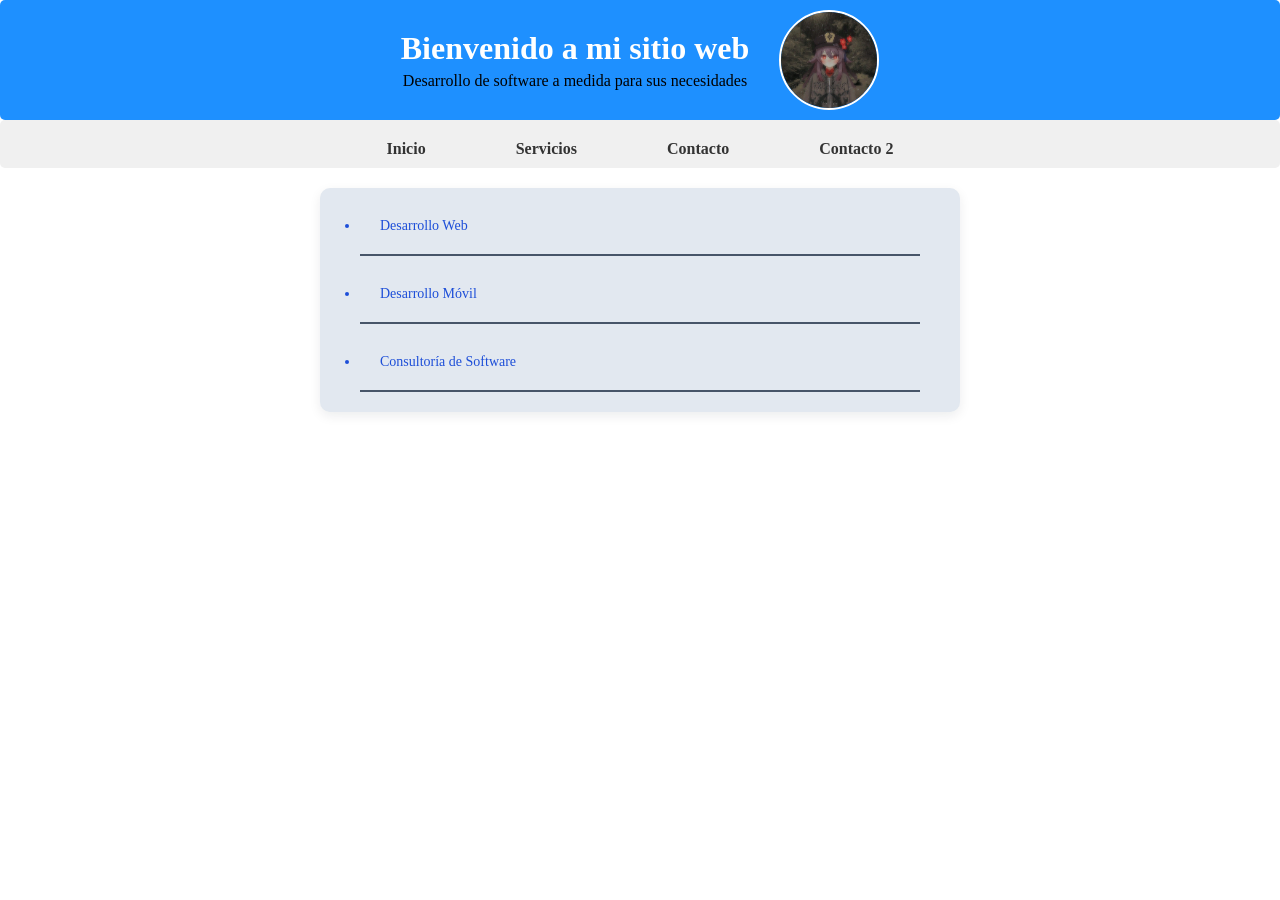
<file: index.html>
<!DOCTYPE html>
<html lang="en">
<head>
    <meta charset="UTF-8">
    <meta name="viewport" content="width=device-width, initial-scale=1.0">
    <title>Index</title>
    <link rel="stylesheet" href="css/estilos.css">
</head>
<body>
    <header class="encabezado">
        <div class="datos">
            <h1>Bienvenido a mi sitio web</h1>
            <p>Desarrollo de software a medida para sus necesidades</p>
        </div>
        <img src="img/hu tao.jpg" alt="La waifu de Genshin Impact">
    </header>   
    <nav class="navegacion">
        <ul>
            <li><a href="index.html">Inicio</a></li>
            <li><a href="servicios.html">Servicios</a></li>
            <li><a href="contacto.html">Contacto </a></li>
            <li><a href="contacto2.html">Contacto 2</a></li>
        </ul>
    </nav>

    <ul class="lista-inicio">
        <li>Desarrollo Web</li>
        <li>Desarrollo Móvil</li>
        <li>Consultoría de Software</li>
    </ul>

</body>
</html>
</file>
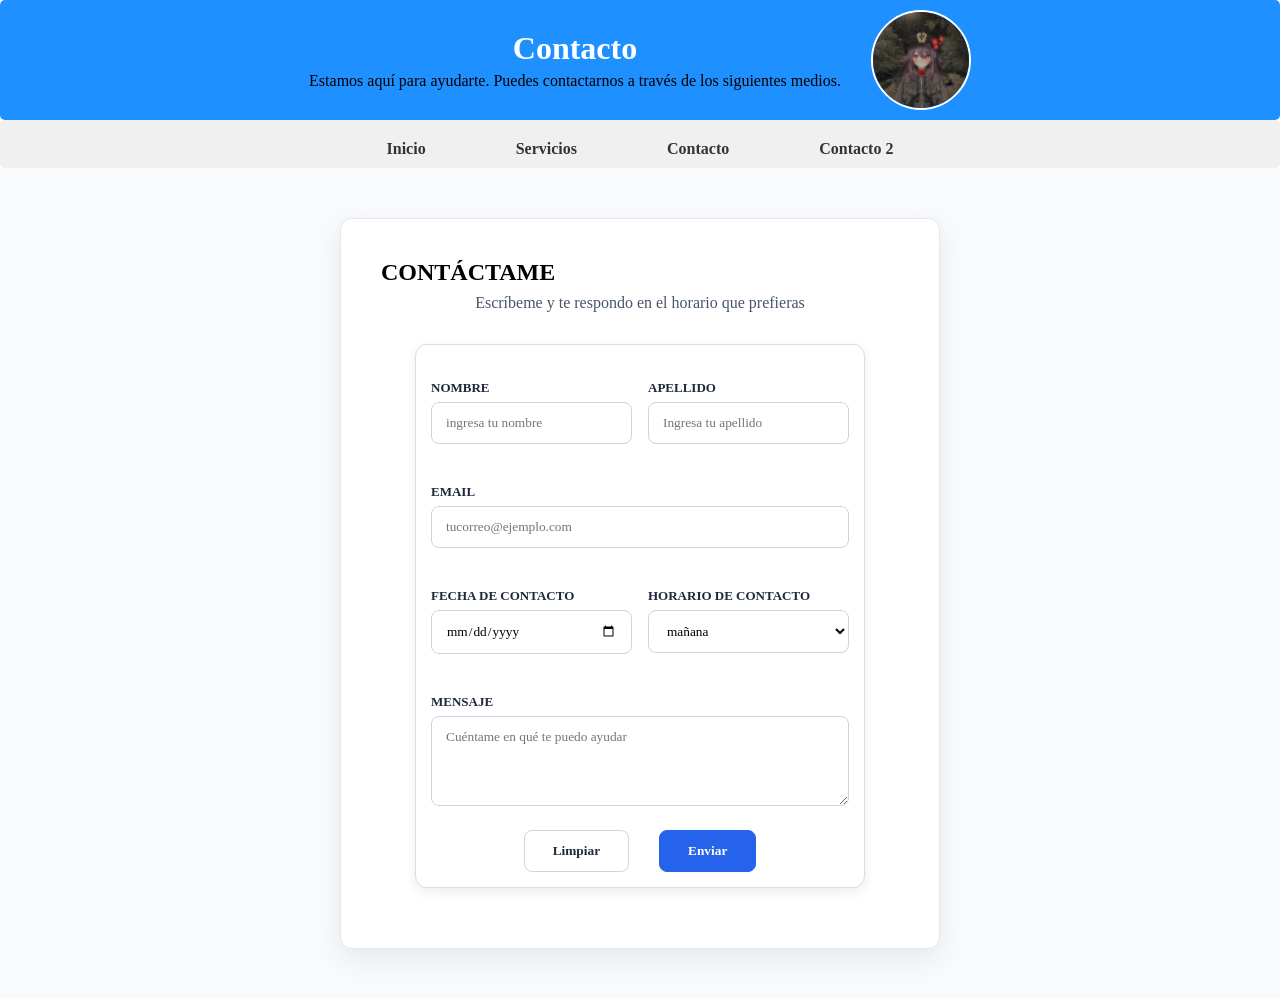
<file: contacto.html>
<!DOCTYPE html>
<html lang="en">
<head>
    <meta charset="UTF-8">
    <meta name="viewport" content="width=device-width, initial-scale=1.0">
    <title>Contacto</title>
    <link rel="stylesheet" href="css/estilos.css">
    <link rel="stylesheet" href="css/estilosFormulario.css">
</head>
<body>
    <header class="encabezado">
        <div class="datos">
            <h1>Contacto</h1>
            <p>Estamos aquí para ayudarte. Puedes contactarnos a través de los siguientes medios.</p>
        </div>
        <img src="img/hu tao.jpg" alt="La waifu de Genshin Impact">
    </header>   
    <nav class="navegacion">
        <ul>
            <li><a href="index.html">Inicio</a></li>
            <li><a href="servicios.html">Servicios</a></li>
            <li><a href="contacto.html">Contacto</a></li>
            <li><a href="contacto2.html">Contacto 2</a></li>
        </ul>
    </nav>

   
<main class="contenedor-main-contactame">

    <div class="contenedor-formulario">

        <h2>CONTÁCTAME</h2>
        <P class="subtitulo">Escríbeme y te respondo en el horario que prefieras</P>        

        <form action="" method="get">

            <div class="fila">
                <div class="campo">
                    <label for="nombre">NOMBRE</label>
                    <input type="text" name="nombre" id="nombre" 
                    placeholder="ingresa tu nombre" required >
                </div>
                <div class="campo">
                    <label for="apellido">APELLIDO</label>
                    <input type="text" name="apellido" id="apellido" 
                    placeholder="Ingresa tu apellido">
                </div>
            </div>
            
           <div class="campo">
                <label for="correo">EMAIL</label>
                <input type="email" name="correo" id="correo"
                placeholder="tucorreo@ejemplo.com">
           </div>

            <div class="fila">
                <div class="campo">
                    <label for="fecha">FECHA DE CONTACTO</label>
                    <input type="date" name="fecha" id="fecha" min="2026-10-25">
                </div>
                <div class="campo">
                    <label for="horario">HORARIO DE CONTACTO</label>
                    <select name="horario" id="horario">
                        <option value="mañana">mañana</option>
                        <option value="tarde">tarde</option>
                        <option value="noche">noche</option>
                    </select>
                </div>
            </div>

            <div class="campo">
                <label for="mensaje">MENSAJE</label>
                <textarea name="mensaje" id="mensaje" rows="4"
                placeholder="Cuéntame en qué te puedo ayudar"></textarea>
            </div>

            <div class="botones-formulario">
                <input class="btn btn-alt" type="reset" name="limpiar" id="limpiar" value="Limpiar">
                <input class="btn" type="submit" value="Enviar">      
            </div>
            
        </form>
    </div>
</main>

</body>
</html>
</file>
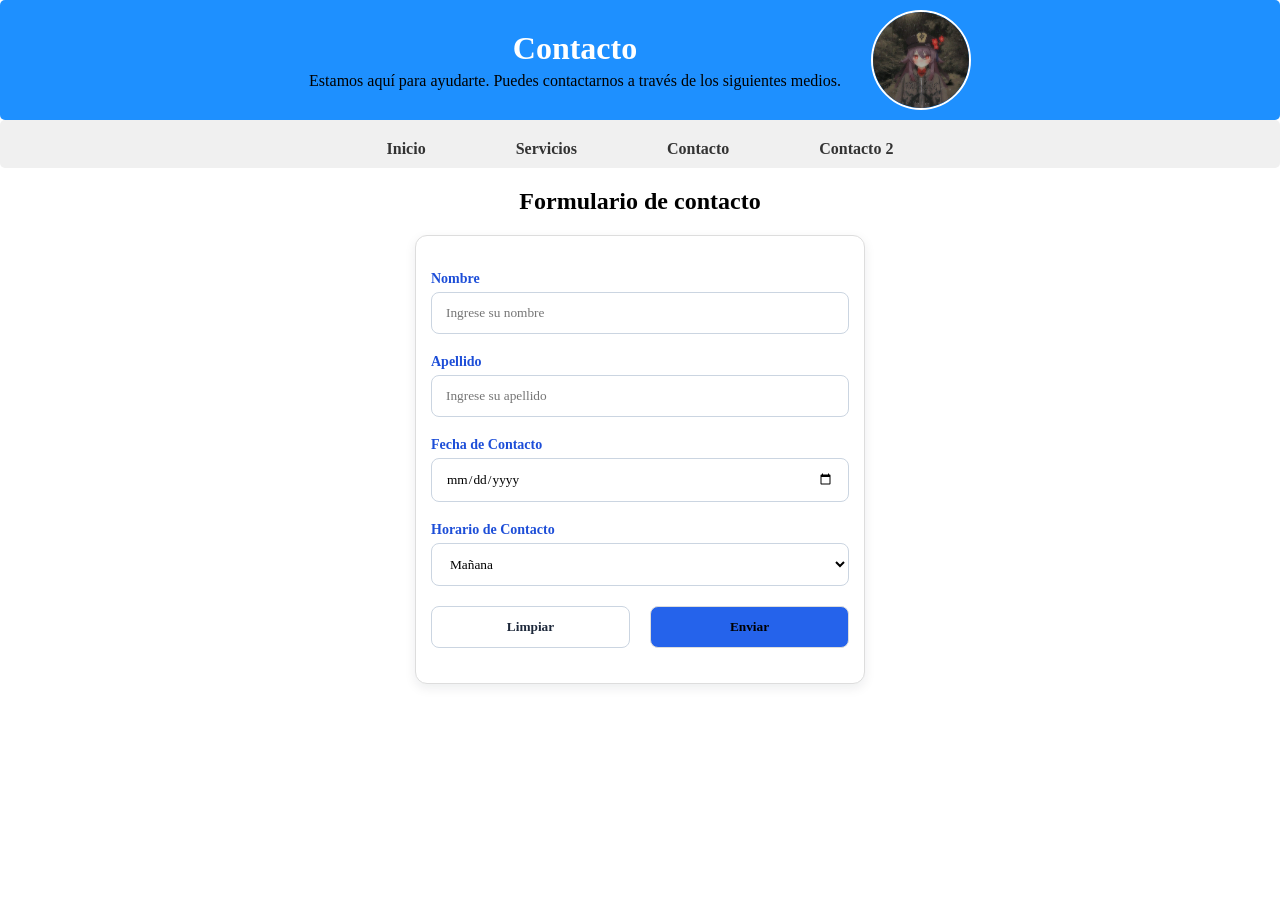
<file: contacto2.html>
<!DOCTYPE html>
<html lang="en">
<head>
    <meta charset="UTF-8">
    <meta name="viewport" content="width=device-width, initial-scale=1.0">
    <title>Contacto 2</title>
    <link rel="stylesheet" href="css/estilos.css">
</head>
<body>
    <header class="encabezado">
        <div class="datos">
            <h1>Contacto</h1>
            <p>Estamos aquí para ayudarte. Puedes contactarnos a través de los siguientes medios.</p>
        </div>
        <img src="img/hu tao.jpg" alt="La waifu de Genshin Impact">
    </header>   
    <nav class="navegacion">
        <ul>
            <li><a href="index.html">Inicio</a></li>
            <li><a href="servicios.html">Servicios</a></li>
            <li><a href="contacto.html">Contacto</a></li>
            <li><a href="contacto2.html">Contacto 2</a></li>
        </ul>
    </nav>

<h2 class="subtitulo">Formulario de contacto</h2>
    <form action="" method="post">
        <label for="nombre">Nombre</label>
        <input type="text" name="nombre" id="nombre" 
        placeholder="Ingrese su nombre" required>

        <label for="apellido">Apellido</label>
        <input type="text" name="apellido" id="apellido" 
        placeholder="Ingrese su apellido" required>

        <label for="fecha">Fecha de Contacto</label>
        <input type="date" name="fecha" id="fecha">

        <label for="horario">Horario de Contacto</label>
        <select name="horario" id="horario">
            <option value="Mañana">Mañana</option>
            <option value="Tarde">Tarde</option>
            <option value="Noche">Noche</option>
        </select>

        <div class="botones">
            <input class="btn btn-alt" type="reset" name="Limpiar" id="limpiar" value="Limpiar">
            <input class="btn" type="submit" name="Enviar" id="enviar" value="Enviar">
        </div>

    </form>
    
</body>
</html>
</file>
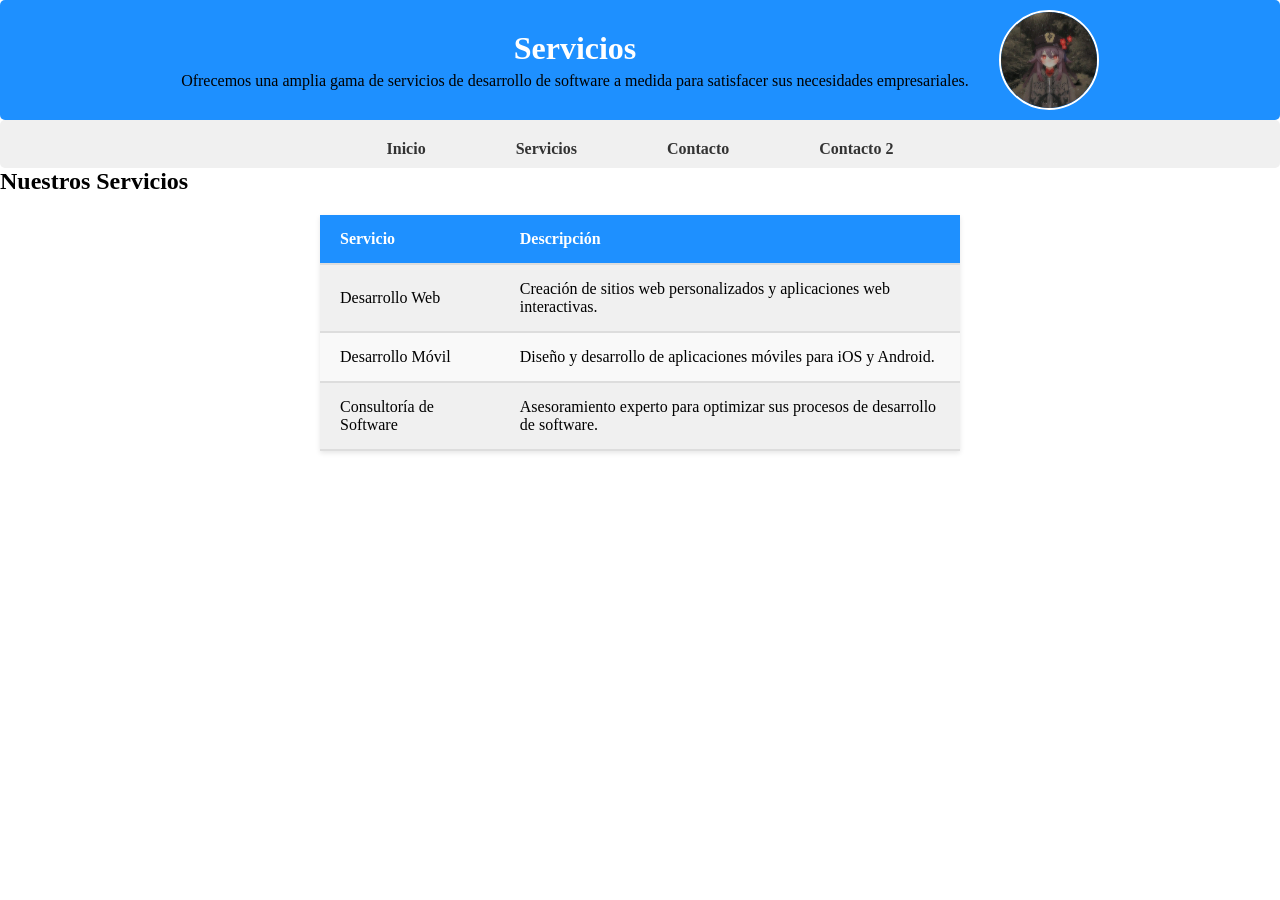
<file: servicios.html>
<!DOCTYPE html>
<html lang="en">
<head>
    <meta charset="UTF-8">
    <meta name="viewport" content="width=device-width, initial-scale=1.0">
    <title>Servicios</title>
    <link rel="stylesheet" href="css/estilos.css">
</head>
<body>
    <header class="encabezado">
        <div class="datos">
            <h1>Servicios</h1>
            <p>Ofrecemos una amplia gama de servicios de desarrollo de software a medida para satisfacer sus necesidades empresariales.</p>
        </div>
        <img src="img/hu tao.jpg" alt="La waifu de Genshin Impact">
    </header>   
    <nav class="navegacion">
        <ul>
            <li><a href="index.html">Inicio</a></li>
            <li><a href="servicios.html">Servicios</a></li>
            <li><a href="contacto.html">Contacto</a></li>
            <li><a href="contacto2.html">Contacto 2</a></li>
        </ul>
    </nav>

    <h2>Nuestros Servicios</h2>
    <table class="tabla-servicios">
        <thead>
            <tr>
                <th>Servicio</th>
                <th>Descripción</th>
            </tr>
        </thead>
        <tbody>
            <tr>
                <td>Desarrollo Web</td>
                <td>Creación de sitios web personalizados y aplicaciones web interactivas.</td>
            </tr>
            <tr>
                <td>Desarrollo Móvil</td>
                <td>Diseño y desarrollo de aplicaciones móviles para iOS y Android.</td>
            </tr>
            <tr>
                <td>Consultoría de Software</td>
                <td>Asesoramiento experto para optimizar sus procesos de desarrollo de software.</td>
            </tr>
        </tbody>
    </table>
</body>
</html>
</file>
<file: css/estilos.css>
*{
    padding: 0;
    margin: 0;
    box-sizing: border-box;
}

.encabezado{
    display: flex;
    align-items: center;
    justify-content: center;
    gap: 30px;
    background-color: #1E90FF;
    padding: 10px;
    border-radius: 5px;
}

.encabezado img{
    width: 100px;
    height: 100px;
    border-radius: 50%;
    object-fit: cover; /*Ajusta el espacio para que ocupe lo indicado*/
    border: 2px solid #fff;
    flex-shrink: 0; /*Evita que la imagen se reduzca en tamaño dentro 
    de un contenedor flexible*/
}

.datos{
    text-align: center;
}

.datos h1{
    color: #fff;
    margin-bottom: 5px;
}

.navegacion{
    display: flex;
    width: 100%;
    align-items: center;
    justify-content: center;
    background-color: #f0f0f0;
    padding:10px 0px 0px;
    border-radius: 5px;
}

.navegacion ul{
    list-style: none;
    display: flex;
    gap: 30px;
}
.navegacion li{
    display: inline-block;/*Hace que los elementos de la lista se 
    muestren en línea, uno al lado del otro*/
}

.navegacion a{
    display: block; /*Hace que el enlace ocupe todo el espacio disponible 
    dentro del elemento de la lista*/ 
    text-decoration: none;
    color: #333;
    font-weight: bold;
    padding: 10px 30px;
    transition: color 0.3s ease;
    text-align: center; /*Alinea el texto dentro del enlace al centro*/
}

.navegacion a:hover{
    color: #1E90FF;
    transition: color 0.3s ease;
    border-bottom: 3px solid #1E90FF; /*Cambia el color de la línea inferior al pasar el mouse por encima*/
}

.lista-inicio{
    background-color: #e2e8f0;
    margin: 20px auto; 
    width: 50%;
    box-shadow: 0px 4px 12px rgba(15, 23, 42, 0.08);
    border-radius: 10px;
    padding: 10px 40px;
}

.lista-inicio li{
    font-size: 14px;    
    color: #1d4ed8;
    padding: 20px;
    margin-bottom: 10px;
    border-bottom: 2px solid #475569;
    text-align: left;
}

.lista-inicio li:hover{
    background-color: #1E90FF;
    color: #fff;
    transition: color 0.3s ease;
}




/*APARTADO SERVICIOS*/

.tabla-servicios{
    width: 50%; /*Ajusta automáticamente el ancho de la tabla según su contenido*/
    margin: 20px auto; /*Centrar la tabla horizontalmente*/
    border-collapse: collapse; /*Elimina los espacios entre las celdas de la tabla*/
    background-color: #f0f0f0;
    box-shadow: 0 2px 5px rgba(0, 0, 0, 0.1); /*Agrega una sombra sutil a la tabla*/
}

.tabla-servicios th, .tabla-servicios td{
    padding: 15px 20px; /*Agrega espacio interno a las celdas de la tabla*/
    text-align: left; /*Alinea el texto a la izquierda dentro de las celdas*/
    border-bottom: 2px solid #ddd; /*Agrega un borde gris claro a las celdas*/
}

.tabla-servicios th{
    background-color: #1E90FF;
    color: #fff;
}
.tabla-servicios tr:nth-child(even){
    background-color: #f9f9f9; /*Cambia el color de fondo de las filas pares*/
}
.tabla-servicios td:hover{
    background-color: #e0e0e0; /*Cambia el color de fondo de las celdas al pasar el mouse por encima*/
}
.subtitulo{
    margin: 20px auto; 
    text-align: center;
}

form{
    background-color: #fff;
    max-width: 450px;
    margin: 20px auto; 
    border: 1px solid #ddd; 
    border-radius: 12px;
    box-shadow: 0 4px 12px rgba(15, 23, 42, 0.08);
    box-sizing: border-box; /**/
    padding: 15px;
}

label{
    display: block;
    color:#1d4ed8; 
    font-weight: bold;
    font-size: 14px;
    margin-top: 20px; 
    margin-bottom: 5px;
}

input, select{
    width: 100%;
    padding: 12px 14px;
    border: 1px solid #cbd5e1;
    border-radius: 8px;
    font-family: inherit;  /*Usa la misma letra del resto de la pagina*/
    background-color: white;
}

input:focus, select:focus{
    outline: none; /*Sirve para */
    border-color: #e253eb;
    box-shadow: 0 0 0 3px rgba(37, 99, 235, 0.2);
}

.botones{
    display: flex;
    margin: 20px auto; 
    gap: 20px;
}

.btn{
    width: 100%;
    padding: 12px 18px;
    cursor: pointer;
    background-color: #2563eb;
    border: 1px solid #ddd;
    border-radius: 8px;
    font-weight: bold;
    transition: color 0.3s ease;
}

.btn:hover{
    background-color: #1d4ed8;
}

.btn-alt{
    background-color: #fff;
    color: #1e293b;
    border-color: #cbd5e1;
}

.btn-alt:hover{
    background-color: #f1f5f9;
}
</file>
<file: css/estilosFormulario.css>
/*APARTADO DE CONTACTAME*/
.contenedor-main-contactame{
    background-color: #f8fafc;
    display: flex;
    flex-direction: column;
    align-items: center;
    padding: 50px 24px;
}

.contenedor-formulario{
    background-color: #ffff;
    width: 100%;
    max-width: 600px; /*OCUPA HASTA 600PX NO SE DESBORDA EN PANTALLAS CHICAS*/
    box-sizing: border-box; /*EL PADDING NO AGRANDA LA CAJA*/
    padding: 40px;
    border: 1px solid #e2e8f0;
    border-radius: 12px;
    box-shadow: 0 10px 30px rgba(15, 23, 42, 0.08);
   /* margin-top: 20px;   */
}

.contenedor-formulario h2{
    margin: 0 0 8px;
}

.subtitulo{
    margin: 0 0 32px;
    color: #475569;
}

/*CADA GRUPO ETIQUETA CON SU CAMPO*/
.campo{
    margin-bottom: 20px;
}

/*DOS CAMPOS AL LADO*/
.fila{
    display: grid;
    grid-template-columns: repeat(auto-fit, minmax(200px, 1fr)); /*Se ajusta a la pantalla*/
    gap: 16px;
}

label{
    display: block; /*La etiqueta ocupa su propia linea*/
    margin-bottom: 6px;
    font-size: 13px;
    font-weight: bold;
    color: #1e293b;
}

input, select, textarea{
    width: 100%;
    box-sizing: border-box;
    padding: 12px 14px;
    border: 1px solid #cbd5e1;
    border-radius: 8px;
    font-family: inherit;  /*Usa la misma letra del resto de la pagina*/
    background-color: white;
}

/*cuando hago clic dentro del campo*/
input:focus, select:focus, textarea:focus{
    outline: none;
    border-color: #e253eb;
    box-shadow: 0 0 0 3px rgba(37, 99, 235, 0.2);
}

textarea{ 
   resize: vertical; /*Solo se puede estirar hacia abajo*/
}

/*botones*/
.botones-formulario{
    display: flex; 
    gap: 30px; 
    margin-top: 8px;
    align-items: center; /*Alinea los botones verticalmente al centro*/
    justify-content: center; /*Alinea los botones horizontalmente al centro*/

}

.btn{
    width: auto;  /*anula el 100% del input*/
    padding: 12px 28px;
    background-color: #2563eb;
    color: white;
    border: 1px solid #2563eb;
    border-radius: 8px;
    font-weight: bold;
    cursor: pointer;
}

.btn:hover{
    background-color: #1d4ed8;
}

.btn-alt{
    background-color: white;
    color: #1e293b;
    border-color: #cbd5e1;
}

.btn-alt:hover{
    background-color: #f1f5f9;
}
</file>
